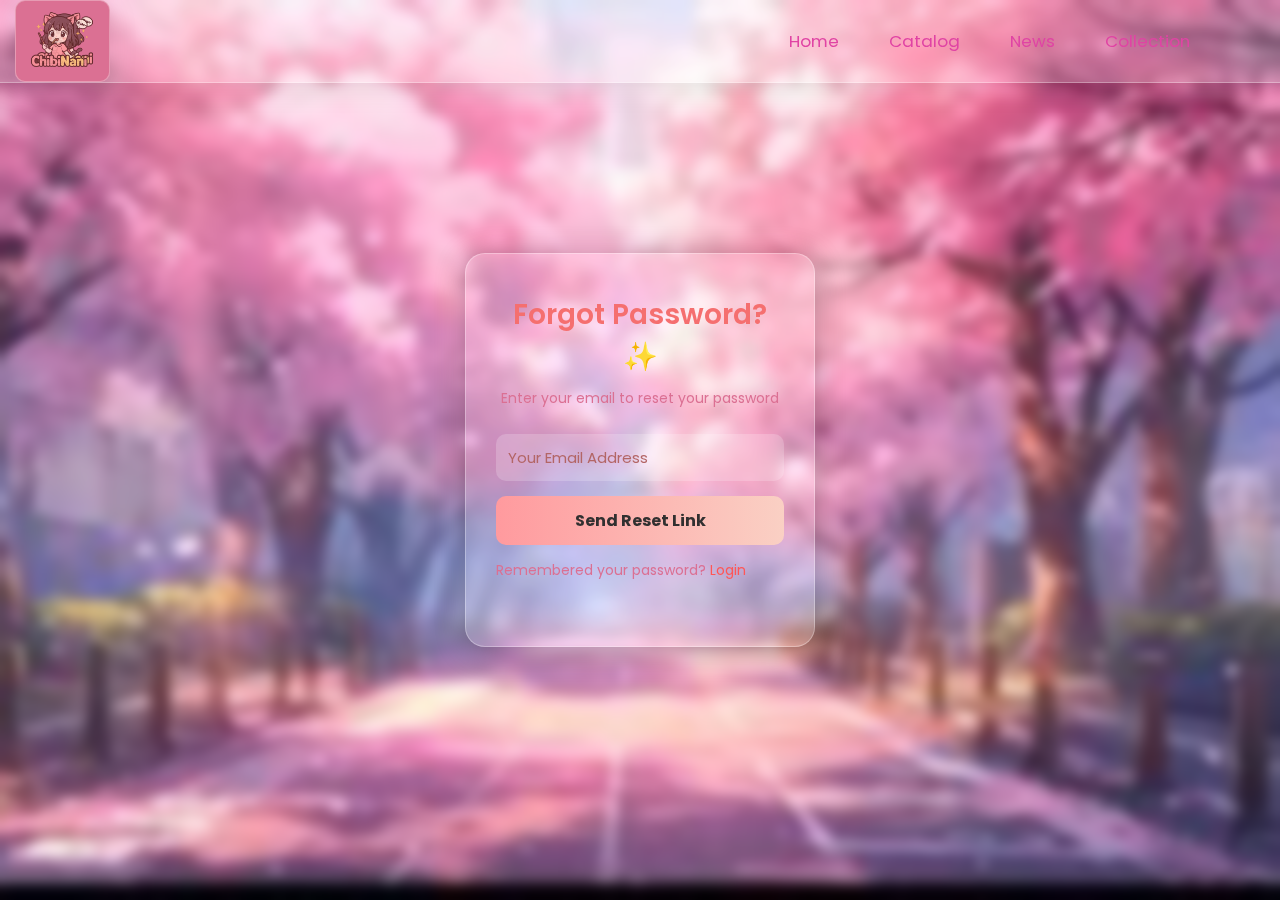
<file: forget password.html>
<!DOCTYPE html>
<html lang="en">

<head>
  <meta charset="UTF-8">
  <meta name="viewport" content="width=device-width, initial-scale=1.0">
  <title>Forgot Password</title>
  <link rel="stylesheet" href="style.css">
</head>

<body>
  <!-- 🌸 Header -->
  <header class="anime-header">
    <nav class="anime-nav">
      <div class="logo">
        <img src="logo.png" alt="chibinini Logo">
      </div>
      <ul class="nav-links">
        <li><a href="home.html">Home</a></li>
        <li><a href="#">Catalog</a></li>
        <li><a href="#">News</a></li>
        <li><a href="#">Collection</a></li>
      </ul>
    </nav>
  </header>

  <!-- 🌸 Forget Password Box -->
  <div class="login-box">
    <h2>Forgot Password? ✨</h2>
    <p>Enter your email to reset your password</p>

    <form id="forgotForm">
      <div class="input-box">
        <input type="email" id="email" placeholder="Your Email Address" required>
      </div>

      <button type="submit" class="login-btn">Send Reset Link</button>

      <div class="options">
        <p>Remembered your password? <a href="login.html">Login</a></p>
      </div>
    </form>
  </div>

  <script src="script.js"></script>
</body>

</html>
</file>
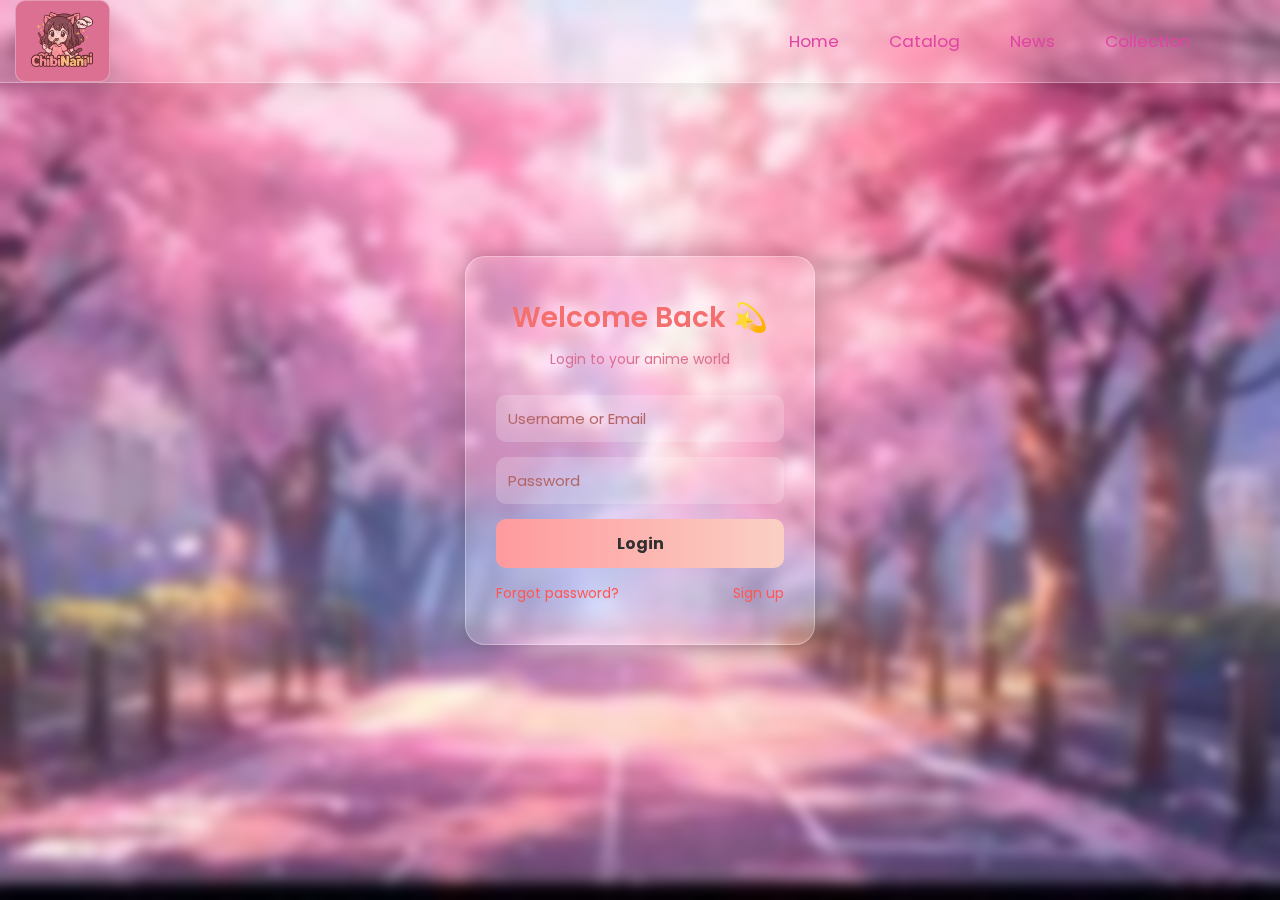
<file: login.html>
<!DOCTYPE html>
<html lang="en">

<head>
  <meta charset="UTF-8">
  <meta name="viewport" content="width=device-width, initial-scale=1.0">
  <title>Anime Login Page</title>
  <link rel="stylesheet" href="style.css">
</head>

<body>

  <!-- 🌸 Header -->
  <header class="anime-header">
    <nav class="anime-nav">
      <div class="logo">
        <img src="logo.png" alt="chibinani Logo">
      </div>
      <ul class="nav-links">
        <li><a href="home.html">Home</a></li>
        <li><a href="#">Catalog</a></li>
        <li><a href="#">News</a></li>
        <li><a href="#">Collection</a></li>
      </ul>
    </nav>


  </header>


  <div class="login-box">
    <h2>Welcome Back 💫</h2>
    <p>Login to your anime world</p>

    <form id="loginForm">
      <div class="input-box">
        <input type="text" id="username" placeholder="Username or Email">
      </div>
      <div class="input-box">
        <input type="password" id="password" placeholder="Password">
      </div>
      <button type="submit" class="login-btn">Login</button>
      <div class="options">
        <a href="forget password.html">Forgot password?</a>
        <a href="sign up.html">Sign up</a>
      </div>
    </form>
  </div>
  </div>

  <script src="script.js"></script>
</body>

</html>
</file>
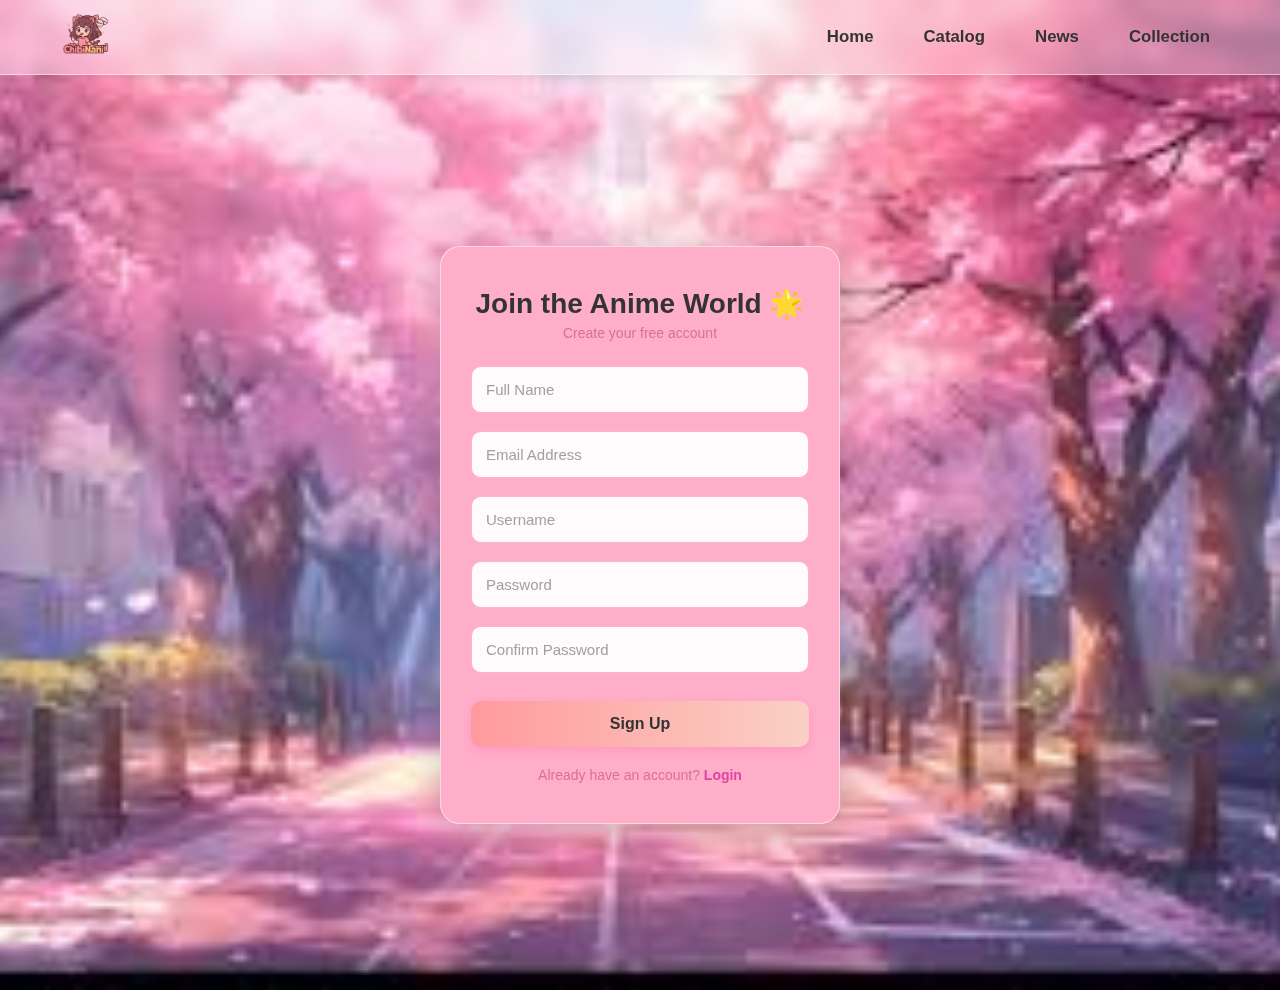
<file: sign up.html>
<!DOCTYPE html>
<html lang="en">

<head>
  <meta charset="UTF-8">
  <meta name="viewport" content="width=device-width, initial-scale=1.0">
  <title>Anime Sign Up Page</title>
  <link rel="stylesheet" href="signupstyle.css">
</head>

<body>
  <!-- 🌸 Header -->
  <header class="anime-header">
    <nav class="anime-nav">
      <div class="logo">
        <img src="logo.png" alt="chibinini Logo">
      </div>
      <ul class="nav-links">
        <li><a href="home.html">Home</a></li>
        <li><a href="#">Catalog</a></li>
        <li><a href="#">News</a></li>
        <li><a href="#">Collection</a></li>
      </ul>
    </nav>
  </header>

  <!-- 🌸 Sign Up Box -->
  <div class="login-box">
    <h2>Join the Anime World 🌟</h2>
    <p>Create your free account</p>

    <form id="signupForm">
      <div class="input-box">
        <input type="text" id="fullname" placeholder="Full Name" required>
      </div>

      <div class="input-box">
        <input type="email" id="email" placeholder="Email Address" required>
      </div>

      <div class="input-box">
        <input type="text" id="username" placeholder="Username" required>
      </div>

      <div class="input-box">
        <input type="password" id="password" placeholder="Password" required>
      </div>

      <div class="input-box">
        <input type="password" id="confirmPassword" placeholder="Confirm Password" required>
      </div>

      <button type="submit" class="login-btn">Sign Up</button>

      <div class="options">
        <p>Already have an account? <a href="login.html">Login</a></p>
      </div>
    </form>
  </div>


  <script src="script.js"></script>
</body>

</html>
</file>
<file: style.css>
@import url('https://fonts.googleapis.com/css2?family=Poppins:wght@400;600&display=swap');

* {
  margin: 0;
  padding: 0;
  box-sizing: border-box;
  font-family: 'Poppins', sans-serif;
}

body {
  height: 100vh;
  background: url('right side ig.jpeg') no-repeat center center/cover;
  display: flex;
  justify-content: center;
  align-items: center;
  backdrop-filter: blur(6px);
}



/* --- Header Styles --- */

.anime-header {
  width: 100%;
  /* Position fixed to stay at the top, or use relative/absolute */
  position: fixed;
  top: 0;
  left: 0;
  z-index: 1000;
  /* Ensure it's above other elements */
  padding: 0px 0;

  /* GLASSMORPHISM EFFECT */
  background: rgba(255, 255, 255, 0.2);
  /* Very light, slightly transparent background */
  box-shadow: 0 4px 30px rgba(0, 0, 0, 0.1);
  backdrop-filter: blur(10px);
  /* The key for the 'frosted glass' effect */
  -webkit-backdrop-filter: blur(10px);
  /* For Safari support */
  border-bottom: 1px solid rgba(255, 255, 255, 0.3);
  /* Subtle white border */
}

/* --- Navigation Styles --- */

.anime-nav {
  max-width: 1200px;
  /* Adjust as needed */
  margin: 0;
  padding: 0;
  display: flex;
  justify-content: space-between;
  align-items: center;
}

/* --- Logo Styling --- */
.anime-nav .logo {
  display: flex;
  align-items: center;
  margin-left: 15px;
  font-size: 1.5rem;
  font-weight: bold;
  color: #e044a4;
  text-decoration: none;
  font-family: 'Baloo 2', cursive;
  /* Logo font */
  text-shadow: 0 0 5px rgba(255, 105, 180, 0.7);
  /* Subtle pink/red shadow */
  transition: transform 0.3s ease;
  /* Smooth hover effect */
  cursor: pointer;
  /* Pointer cursor on hover */
  letter-spacing: 1px;
  /* Slight spacing between letters */
  user-select: none;
  /* Prevent text selection */
  z-index: 1001;
  /* Ensure it's above other elements */
  background-image: ("logo.png");
  padding: 5px 10px;
  border-radius: 10px;
  background: palevioletred;
  backdrop-filter: blur(10px);
  box-shadow: 0 4px 30px rgba(0, 0, 0, 0.1);
  border: 1px solid rgba(255, 255, 255, 0.3);

}


.logo img {
  height: 70px;
  width: auto;
  border-radius: 10px;
  margin-left: 0%;
  padding: 0%;
}

.logo {
  display: flex;
  align-items: center;
}

.logo img:hover {
  transform: scale(1.1);
  transition: transform 0.3s ease;
}

.logo img:active {
  transform: scale(0.9);
  transition: transform 0.1s ease;
}



.logo a {
  font-family: 'Baloo 2', cursive;
  background-image: ("logo.png");
  font-size: 1.5rem;
  font-weight: bold;
  color: #775555;
  /* White text for visibility */
  text-decoration: none;
  /* You might want a subtle pink/red shadow */
  text-shadow: 0 0 5px rgba(255, 105, 180, 0.7);
}

/* --- Navigation Links Styling --- */

.nav-links {
  list-style: none;
  display: flex;
  margin: 0;
  padding: 0;
}

.nav-links li {
  margin-left: 30px;
}

.nav-links a {
  color: #e044a4;
  text-decoration: none;
  font-size: 1.05rem;
  padding: 5px 10px;
  transition: color 0.3s, text-shadow 0.3s;
}

.nav-links a:hover {
  color: #FFB6C1;
  /* Light pink on hover */
  /* Add a subtle highlight */
  text-shadow: 0 0 8px #FFB6C1;
  transform: scale(1.1);
  transition: transform 0.3s ease;
}

.nav-links a:active {
  transform: scale(0.9);
  transition: transform 0.1s ease;
}

.nav-links a:focus {
  outline: 2px solid #FFB6C1;
  outline-offset: 2px;
}

/* --- Search Button Styling --- */
.btn-search {
  padding: 8px 15px;
  border: none;
  border-radius: 20px;
  font-size: 1rem;
  color: #fff;
  background: linear-gradient(90deg, #ff9a9e, #fad0c4);
  box-shadow: 0 4px 15px rgba(255, 105, 180, 0.3);
  cursor: pointer;
  transition: background 0.3s, transform 0.3s;
}

.btn-search::placeholder {
  color: #ffe4e1;
  /* Light pink placeholder */
}

.btn-search:hover {
  background: linear-gradient(90deg, #fa7d5b, #ff8b8f);
  transform: scale(1.05);
}

.btn-search:active {
  transform: scale(0.95);
}

.btn-search:focus {
  outline: 2px solid #FFB6C1;
  outline-offset: 2px;
}


.btn-learn {
  padding: 10px 20px;
  border: none;
  border-radius: 20px;
  font-size: 1rem;
  color: #fff;
  background: linear-gradient(90deg, #ff9a9e, #fad0c4);
  box-shadow: 0 4px 15px rgba(255, 105, 180, 0.3);
  cursor: pointer;
  transition: background 0.3s, transform 0.3s;
}

.btn-learn:hover {
  background: linear-gradient(90deg, #fa7d5b, #ff8b8f);
  transform: scale(1.05);
}

.btn-watch {
  padding: 10px 25px;
  border: none;
  border-radius: 20px;
  font-size: 1rem;
  color: #fff;
  background: linear-gradient(90deg, #ff9a9e, #fad0c4);
  box-shadow: 0 4px 15px rgba(255, 105, 180, 0.3);
  cursor: pointer;
  transition: background 0.3s, transform 0.3s;
}

.btn-watch:hover {
  background: linear-gradient(90deg, #fa7d5b, #ff8b8f);
  transform: scale(1.05);
}

.btn-watch:active,
.btn-learn:active {
  transform: scale(0.95);
}

.btn-watch:focus,
.btn-learn:focus {
  outline: 2px solid #FFB6C1;
  outline-offset: 2px;
}





/* --- Login Form Styles --- */
.login-box {
  background: rgba(255, 255, 255, 0.15);
  backdrop-filter: blur(12px);
  border-radius: 20px;
  padding: 40px 30px;
  width: 350px;
  border: 1px solid rgba(255, 255, 255, 0.3);
  color: #f56f6f;
  box-shadow: 0 4px 30px rgba(0, 0, 0, 0.3);
  text-align: center;
  animation: fadeIn 1s ease-in-out;
  /* Fade-in animation */
  transition: box-shadow 0.3s ease;
  font-family: 'Poppins', sans-serif;

}

.login-box h2 {
  font-weight: 600;
  font-size: 28px;
  margin-bottom: 10px;
}

.login-box p {
  font-size: 14px;
  margin-bottom: 25px;
  color: palevioletred;
}

.input-box {
  margin-bottom: 15px;
}

.input-box input {
  width: 100%;
  padding: 12px;
  border: none;
  border-radius: 10px;
  outline: none;
  font-size: 15px;
  background: rgba(255, 255, 255, 0.2);
  color: #f34949;
}

.input-box input::placeholder {
  color: #b36666;
}

.login-btn {
  width: 100%;
  padding: 12px;
  border: none;
  border-radius: 10px;
  background: linear-gradient(90deg, #ff9a9e, #fad0c4);
  font-size: 16px;
  font-weight: bold;
  color: rgb(49, 48, 48);
  cursor: pointer;
  transition: 0.3s;
}

.login-btn:hover {
  transform: scale(1.05);
  background: linear-gradient(90deg, #fa7d5b, #ff8b8f);
}

.options {
  margin-top: 15px;
  display: flex;
  justify-content: space-between;
  font-size: 14px;
}

.options a {
  color: #ff5656;
  text-decoration: none;
  transition: 0.3s;
}

.options a:hover {
  text-decoration: underline;
}

/* Animation when wrong */
.shake {
  animation: shake 0.3s;
}

@keyframes shake {
  0% {
    transform: translateX(0);
  }

  25% {
    transform: translateX(-5px);
  }

  50% {
    transform: translateX(5px);
  }

  75% {
    transform: translateX(-5px);
  }

  100% {
    transform: translateX(0);
  }
}

@media (max-width: 480px) {
  .login-box {
    width: 85%;
    padding: 30px 20px;
  }

  .anime-nav {
    flex-direction: column;
    gap: 10px;
  }

  .nav-links {
    gap: 15px;
  }
}
.container {
  width: 800px;
  height: 800px;
  background: rgba(255, 255, 255, 0.1);
  backdrop-filter: blur(10px);
  border-radius: 20px;
  box-shadow: 0 8px 32px rgba(0, 0, 0, 0.3);
  display: flex;
  overflow: hidden;

}
</file>
<file: signupstyle.css>
/*
|--------------------------------------------------
| 🌸 CSS Variables & Global Resets
|--------------------------------------------------
*/
:root {
  /* Color Palette */
  --clr-pink-light: #FFB6C1;
  /* Light Pink Accent */
  --clr-pink-accent: #e044a4;
  /* Primary Pink/Magenta */
  --clr-text-dark: #333333;
  /* Dark text for high contrast */
  --clr-form-bg: rgba(255, 255, 255, 0.85);
  /* Semi-solid white for form background */
  --clr-glass-border: rgba(255, 255, 255, 0.5);
  /* Clear glass border */
}

@import url('https://fonts.googleapis.com/css2?family=Poppins:wght@400;600;700&display=swap');

* {
  margin: 0;
  padding: 0;
  box-sizing: border-box;
  font-family: 'Poppins', sans-serif;
}

body {
  height: 110vh;
  /* Use your background image here */
  background: url('right side ig.jpeg') no-repeat center center/cover;
  display: flex;
  /* Stack elements vertically (header is fixed, so this centers the box) */
  flex-direction: column;
  justify-content: center;
  align-items: center;
  /* No blur on the body to let the form and header stand out */
}

/*
|--------------------------------------------------
| 🌸 Header & Navigation Styles (Glassmorphism)
|--------------------------------------------------
*/
.anime-header {
  width: 100%;
  position: fixed;
  top: 0;
  z-index: 1000;
  padding: 10px 0;

  /* Glassmorphism Effect */
  background: rgba(255, 255, 255, 0.3);
  backdrop-filter: blur(10px);
  -webkit-backdrop-filter: blur(10px);
  box-shadow: 0 2px 10px rgba(0, 0, 0, 0.1);
  border-bottom: 1px solid var(--clr-glass-border);
}

.anime-nav {
  max-width: 1200px;
  margin: 0 auto;
  /* Centers the nav content */
  padding: 0 20px;
  display: flex;
  justify-content: space-between;
  align-items: center;
}

.logo img {
  height: 50px;
  /* Adjusted size */
  border-radius: 8px;
  transition: transform 0.3s ease;
}

.logo img:hover {
  transform: scale(1.05);
}

.nav-links {
  list-style: none;
  display: flex;
  gap: 30px;
}

.nav-links a {
  /* Use dark color for high contrast and readability */
  color: var(--clr-text-dark);
  text-decoration: none;
  font-size: 1.05rem;
  font-weight: 600;
  padding: 5px 10px;
  transition: color 0.3s, text-shadow 0.3s;
}

.nav-links a:hover {
  /* Use the bright pink accent on hover */
  color: var(--clr-pink-accent);
  text-shadow: 0 0 5px var(--clr-pink-accent);
}

/*
|--------------------------------------------------
| 🌸 Sign Up Box Styles (Improved Contrast)
|--------------------------------------------------
*/
.login-box {
  width: 90%;
  max-width: 400px;
  margin-top: 80px;
  /* Push down to clear the fixed header */
  padding: 40px 30px;

  /* Glassmorphism with High Contrast */
  background: var(--clr-form-bg);
  background-color: rgb(255, 174, 201);
  /* Semi-solid white background */
  backdrop-filter: blur(12px);
  -webkit-backdrop-filter: blur(12px);
  border-radius: 20px;
  border: 1px solid var(--clr-glass-border);
  box-shadow: 0 8px 32px rgba(0, 0, 0, 0.2);
  text-align: center;
}

.login-box h2 {
  color: var(--clr-text-dark);
  font-weight: 700;
  font-size: 28px;
  margin-bottom: 5px;
}

.login-box p {
  color: palevioletred;
  /* Medium gray for secondary text */
  font-size: 14px;
  margin-bottom: 25px;
}

/*
|--------------------------------------------------
| 🌸 Form & Input Styles
|--------------------------------------------------
*/
.input-box {
  margin-bottom: 18px;
}

.input-box input {
  width: 100%;
  padding: 14px;
  /* Near-solid white for clear input background */
  background: rgba(255, 255, 255, 0.95);
  /* Dark text for typed content */
  color: var(--clr-text-dark);

  border: 1px solid var(--clr-pink-light);
  border-radius: 10px;
  outline: none;
  font-size: 15px;
  transition: border-color 0.3s, box-shadow 0.3s;
}

/* Improved placeholder readability */
.input-box input::placeholder {
  color: #a0a0a0;
}

.input-box input:focus {
  border-color: var(--clr-pink-accent);
  box-shadow: 0 0 0 2px rgba(224, 68, 164, 0.3);
}

/*
|--------------------------------------------------
| 🌸 Button & Links
|--------------------------------------------------
*/
.login-btn {
  width: 100%;
  padding: 14px;
  border: none;
  border-radius: 10px;
  /* Gradient from your original code */
  background: linear-gradient(90deg, #ff9a9e, #fad0c4);
  font-size: 16px;
  font-weight: 700;
  color: var(--clr-text-dark);
  /* Dark text on light button is better */
  cursor: pointer;
  margin-top: 10px;
  box-shadow: 0 4px 10px rgba(255, 105, 180, 0.3);
  transition: 0.3s;
}

.login-btn:hover {
  transform: translateY(-2px);
  background: linear-gradient(90deg, #fa7d5b, #ff8b8f);
  box-shadow: 0 6px 15px rgba(255, 105, 180, 0.5);
}

.options {
  margin-top: 20px;
  font-size: 14px;
  color: var(--clr-text-dark);
}

.options p {
  /* Reset margin inherited from .login-box p */
  margin-bottom: 0;
}

.options a {
  color: var(--clr-pink-accent);
  /* Use primary pink for link */
  text-decoration: none;
  font-weight: 600;
  transition: color 0.3s;
}

.options a:hover {
  text-decoration: underline;
  color: var(--clr-text-dark);
}

/*
|--------------------------------------------------
| 🌸 Responsive Layout
|--------------------------------------------------
*/
@media (max-width: 480px) {
  .login-box {
    width: 85%;
    padding: 30px 20px;
  }

  .anime-nav {
    flex-direction: column;
    gap: 10px;
  }

  .nav-links {
    gap: 15px;
  }
}
</file>
